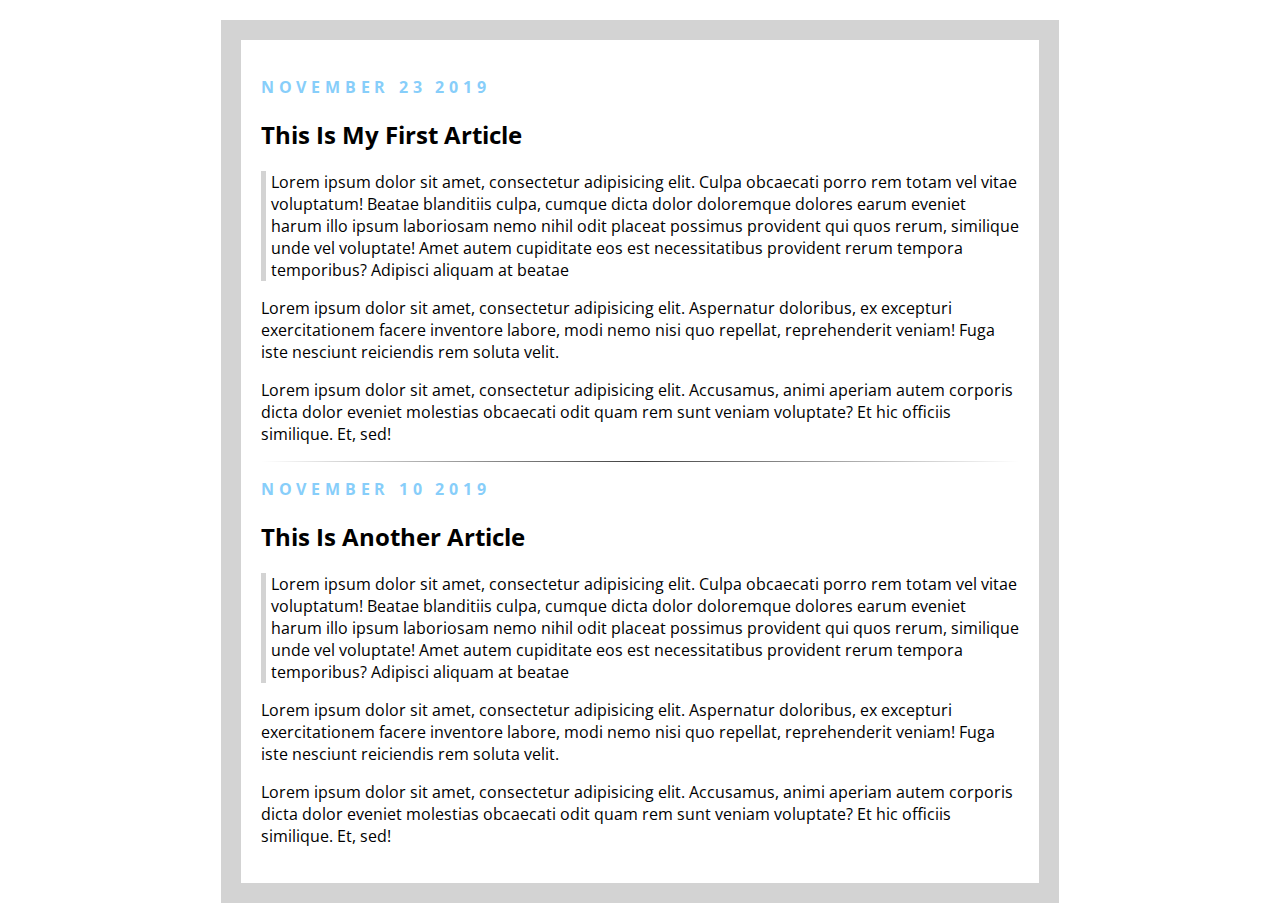
<file: Blog/index.html>
<!DOCTYPE html>
<html lang="en">
<head>
    <meta charset="UTF-8">
    <title>My Blog</title>
    <link rel="stylesheet" href="main.css">
    <link href="https://fonts.googleapis.com/css?family=Open+Sans:400,700" rel="stylesheet">
</head>
<body>

<div id="main">
    <div id="post1">
        <p class="date">November 23 2019</p>
        <h2>This Is My First Article</h2>
        <p class="firstp">
            Lorem ipsum dolor sit amet, consectetur adipisicing elit. Culpa obcaecati porro rem totam vel vitae
            voluptatum! Beatae blanditiis culpa, cumque dicta dolor doloremque dolores earum eveniet harum illo ipsum
            laboriosam nemo nihil odit placeat possimus provident qui quos rerum, similique unde vel voluptate! Amet
            autem cupiditate eos est necessitatibus provident rerum tempora temporibus? Adipisci aliquam at beatae
        </p>
        <p>Lorem ipsum dolor sit amet, consectetur adipisicing elit. Aspernatur doloribus, ex excepturi exercitationem
            facere inventore labore, modi nemo nisi quo repellat, reprehenderit veniam! Fuga iste nesciunt reiciendis
            rem soluta velit.</p>
        <p>Lorem ipsum dolor sit amet, consectetur adipisicing elit. Accusamus, animi aperiam autem corporis dicta dolor
            eveniet molestias obcaecati odit quam rem sunt veniam voluptate? Et hic officiis similique. Et, sed!</p>
    </div>
    <hr>
    <div id="post2">
        <p class="date">November 10 2019</p>
        <h2>This Is Another Article</h2>
        <p class="firstp">
            Lorem ipsum dolor sit amet, consectetur adipisicing elit. Culpa obcaecati porro rem totam vel vitae
            voluptatum! Beatae blanditiis culpa, cumque dicta dolor doloremque dolores earum eveniet harum illo ipsum
            laboriosam nemo nihil odit placeat possimus provident qui quos rerum, similique unde vel voluptate! Amet
            autem cupiditate eos est necessitatibus provident rerum tempora temporibus? Adipisci aliquam at beatae
        </p>
        <p>Lorem ipsum dolor sit amet, consectetur adipisicing elit. Aspernatur doloribus, ex excepturi exercitationem
            facere inventore labore, modi nemo nisi quo repellat, reprehenderit veniam! Fuga iste nesciunt reiciendis
            rem soluta velit.</p>
        <p>Lorem ipsum dolor sit amet, consectetur adipisicing elit. Accusamus, animi aperiam autem corporis dicta dolor
            eveniet molestias obcaecati odit quam rem sunt veniam voluptate? Et hic officiis similique. Et, sed!</p>
    </div>
</div>
</body>
</html>
</file>
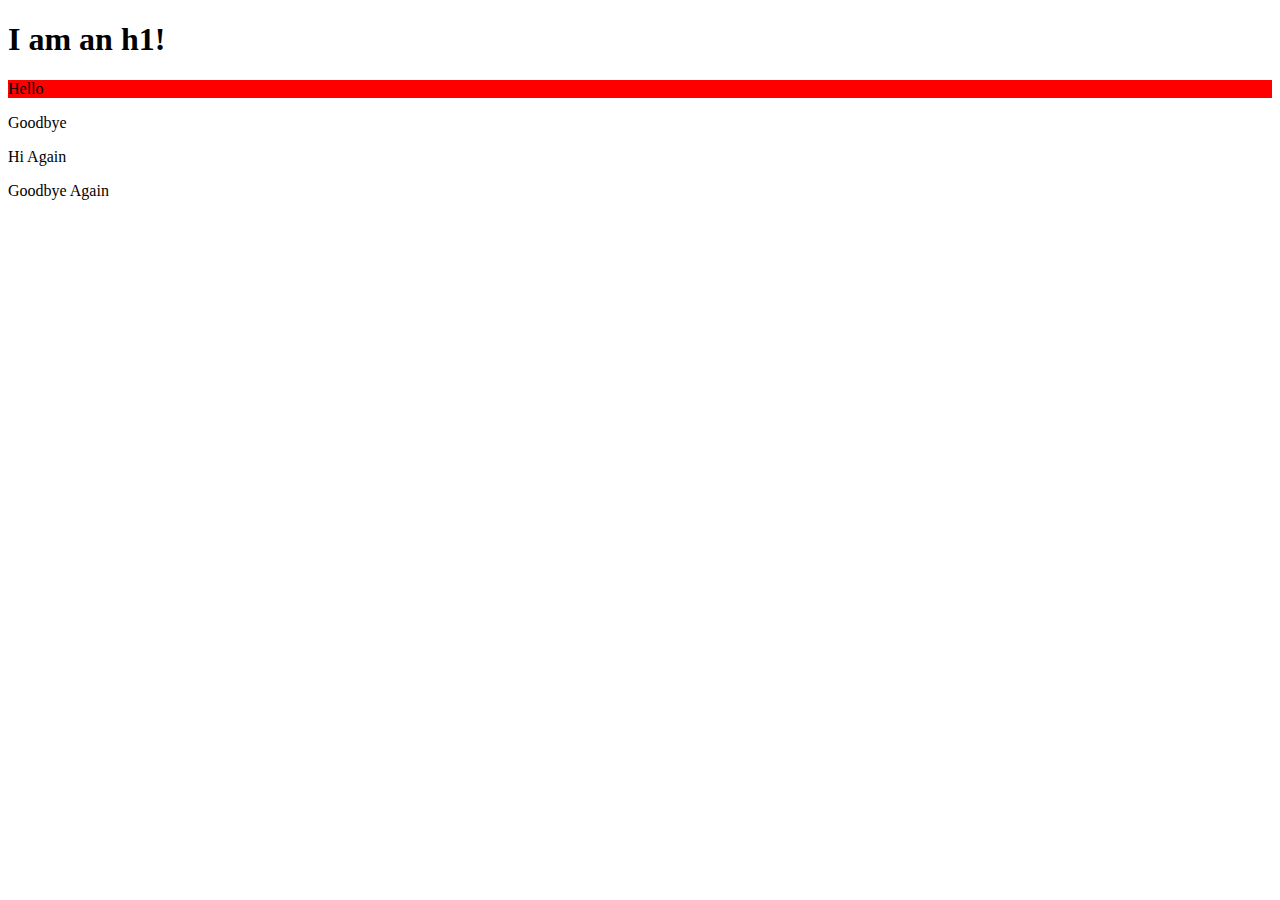
<file: DOMSelector/index.html>
<!DOCTYPE html>
<html lang="en">
<head>
    <meta charset="UTF-8">
    <title>My Title</title>
</head>
<body>
<h1>I am an h1!</h1>
<p id="first" class="special">Hello</p>
<p class="special">Goodbye</p>
<p>Hi Again</p>
<p id="last">Goodbye Again</p>
</body>
<script>
    var s1 = document.getElementById("first");
    var s2 = document.getElementsByClassName("special")[0];
    var s3 = document.querySelector("p");
    var s4 = document.querySelectorAll("p")[0];
    s1.style.backgroundColor = "red";
    console.dir(s1);
    console.dir(s2);
    console.dir(s3);
    console.dir(s4);


</script>
</html>
</file>
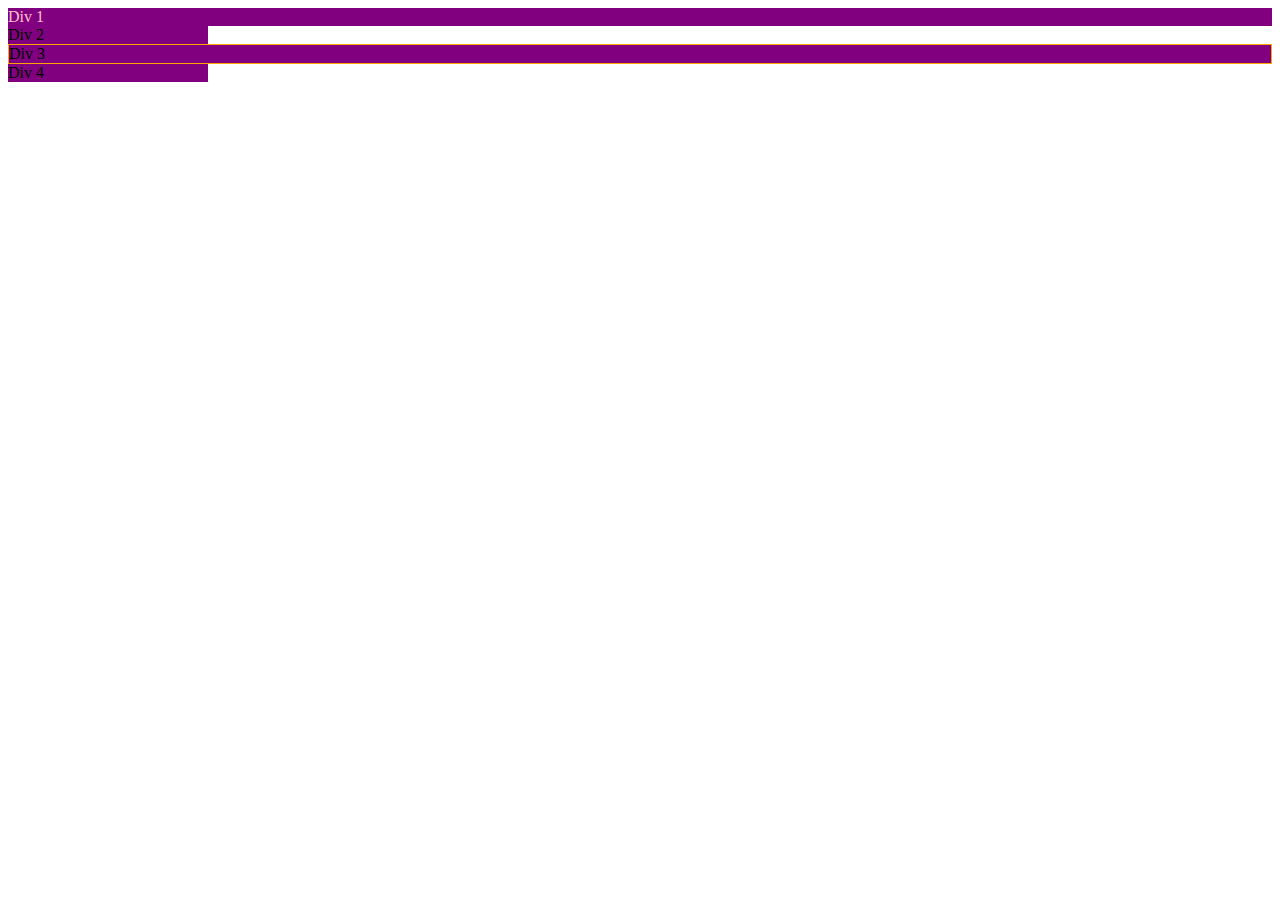
<file: jQuerySelector/index.html>
<!DOCTYPE html>
<html lang="en">
<head>
    <meta charset="UTF-8">
    <title>jQuery Selectors</title>
</head>
<body>
<div>Div 1</div>
<div class="highlight"> Div 2</div>
<div id="third">Div 3</div>
<div class="highlight">Div 4</div>
<script src="https://code.jquery.com/jquery-3.4.1.min.js"></script>
<script src="main.js" type="text/javascript"></script>
</body>
</html>
</file>
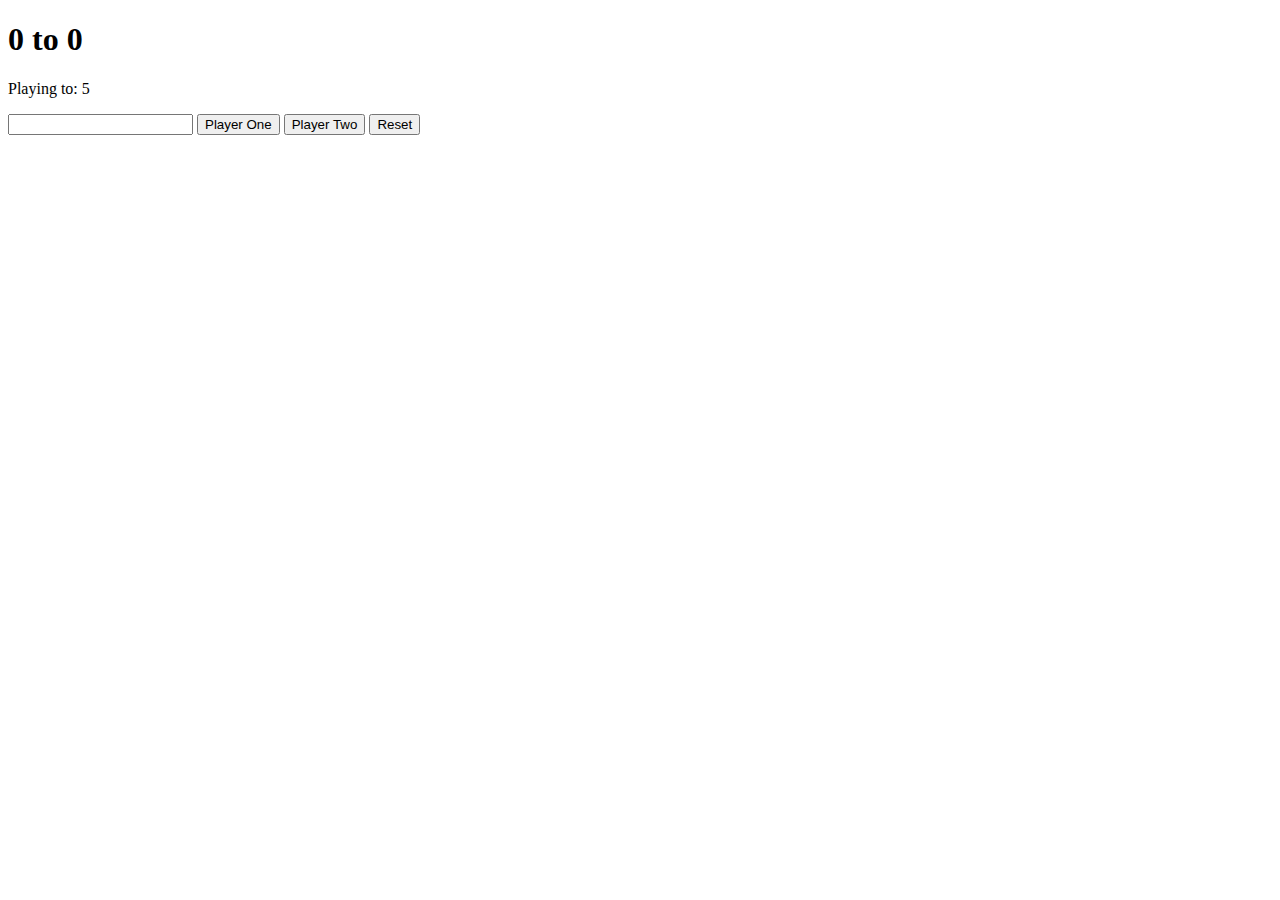
<file: Score/index.html>
<!DOCTYPE html>
<html lang="en">
<head>
    <meta charset="UTF-8">
    <title>Score</title>
</head>
<body>
<h1><span id="s1">0</span> to <span id="s2">0</span></h1>
<p>Playing to: <span id="games">5</span></p>
<input type="number">
<button id="p1">Player One</button>
<button id="p2">Player Two</button>
<button id="reset">Reset</button>

<script src="app.js" type="text/javascript"></script>
</body>
</html>
</file>
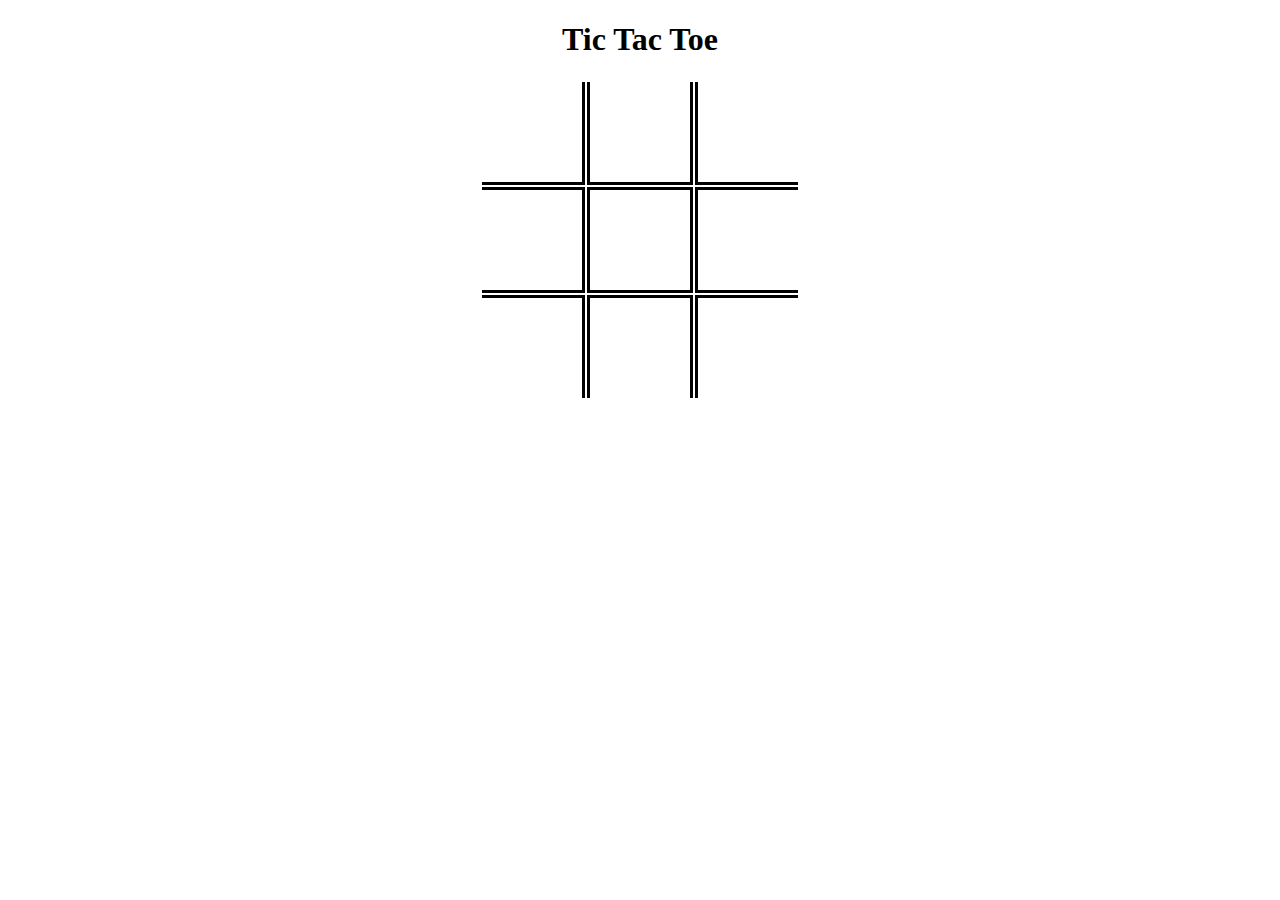
<file: TicTacToe/index.html>
<!DOCTYPE html>
<html lang="en">
<head>
    <meta charset="UTF-8">
    <title>Tic Tac Toe</title>
    <link rel="stylesheet" href="main.css">
</head>
<body>
<h1>Tic Tac Toe</h1>

<table>
    <tr>
        <td class="left" ></td>
        <td></td>
        <td class="right"></td>
    </tr>
    <tr>
        <td class="left"></td>
        <td></td>
        <td class="right"></td>
    </tr>
    <tr>
        <td class="left"></td>
        <td></td>
        <td class="right"></td>
    </tr>
</table>


</body>
</html>
</file>
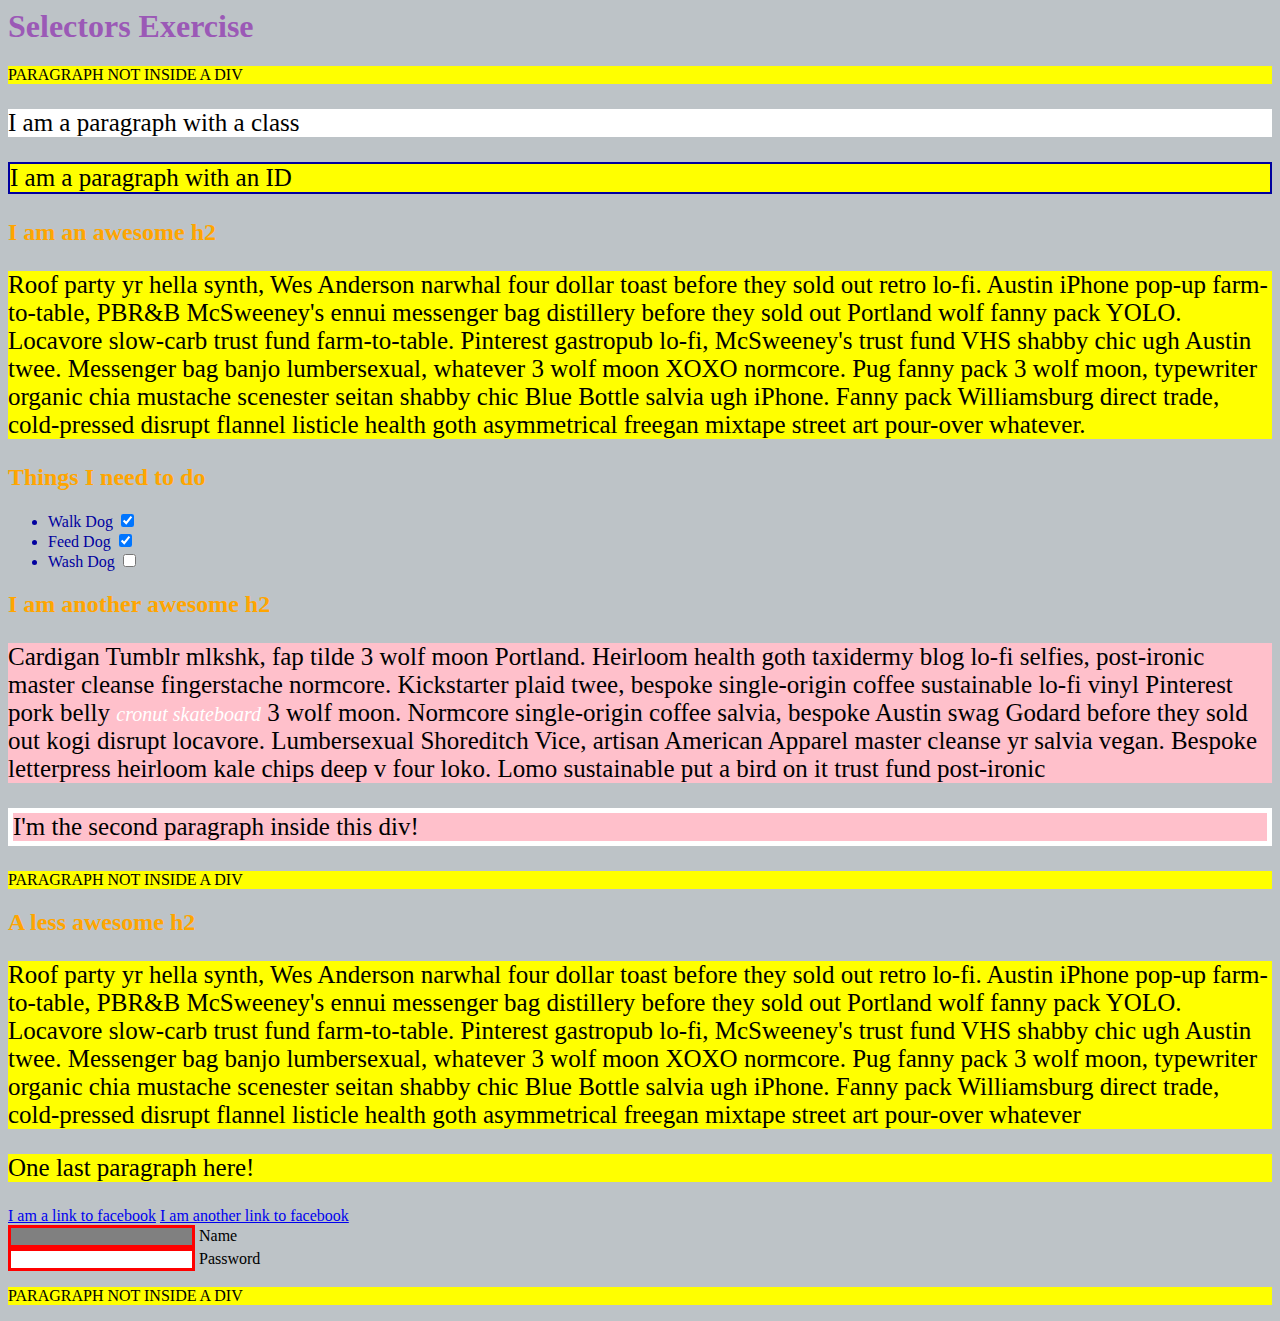
<file: 09_Selector_Exercise_Starter/selectorsExercise.html>
<html>
<head>
  <meta charset="UTF-8">
  <title>Selectors Exercise</title>
  <link rel="stylesheet" type="text/css" href="selectors.css">
</head>
<body>
  <h1>Selectors Exercise</h1>

<p>PARAGRAPH NOT INSIDE A DIV</p>

<div>
  <p class="hello">I am a paragraph with a class</p>
  <p id="special">I am a paragraph with an ID</p>

  <h2>I am an awesome h2</h2>
  
  
  <p>Roof party yr hella synth, Wes Anderson narwhal four dollar toast before they sold out retro lo-fi. Austin iPhone pop-up farm-to-table, PBR&B McSweeney's ennui messenger bag distillery before they sold out Portland wolf fanny pack YOLO. Locavore slow-carb trust fund farm-to-table. Pinterest gastropub lo-fi, McSweeney's trust fund VHS shabby chic ugh Austin twee. Messenger bag banjo lumbersexual, whatever 3 wolf moon XOXO normcore. Pug fanny pack 3 wolf moon, typewriter organic chia mustache scenester seitan shabby chic Blue Bottle salvia ugh iPhone. Fanny pack Williamsburg direct trade, cold-pressed disrupt flannel listicle health goth asymmetrical freegan mixtape street art pour-over whatever.</p>

</div>

<div>
  <h2>Things I need to do</h2>

  <ul>
    <li>Walk Dog <input type="checkbox" checked> </li>
    <li>Feed Dog <input type="checkbox" checked> </li>
    <li>Wash Dog <input type="checkbox"></li>
  </ul>
</div>

<div>
  <h2>I am another awesome h2</h2>

  <p>Cardigan Tumblr mlkshk, fap tilde 3 wolf moon Portland. Heirloom health goth taxidermy blog lo-fi selfies, post-ironic master cleanse fingerstache normcore. Kickstarter plaid twee, bespoke single-origin coffee sustainable lo-fi vinyl Pinterest pork belly <em>cronut skateboard</em> 3 wolf moon. Normcore single-origin coffee salvia, bespoke Austin swag Godard before they sold out kogi disrupt locavore. Lumbersexual Shoreditch Vice, artisan American Apparel master cleanse yr salvia vegan. Bespoke letterpress heirloom kale chips deep v four loko. Lomo sustainable put a bird on it trust fund post-ironic</p>

  <p>I'm the second paragraph inside this div!</p>
</div>

<p>PARAGRAPH NOT INSIDE A DIV</p>


<div>
  <h2>A less awesome h2</h2>

  <p>Roof party yr hella synth, Wes Anderson narwhal four dollar toast before they sold out retro lo-fi. Austin iPhone pop-up farm-to-table, PBR&B McSweeney's ennui messenger bag distillery before they sold out Portland wolf fanny pack YOLO. Locavore slow-carb trust fund farm-to-table. Pinterest gastropub lo-fi, McSweeney's trust fund VHS shabby chic ugh Austin twee. Messenger bag banjo lumbersexual, whatever 3 wolf moon XOXO normcore. Pug fanny pack 3 wolf moon, typewriter organic chia mustache scenester seitan shabby chic Blue Bottle salvia ugh iPhone. Fanny pack Williamsburg direct trade, cold-pressed disrupt flannel listicle health goth asymmetrical freegan mixtape street art pour-over whatever</p>

  <p>One last paragraph here!</p>

  <a href="http://www.facebook.com">I am a link to facebook</a>
  <a href="http://www.facebook.com">I am another link to facebook</a>
  <br>

  <input type="text" name="name" /><label> Name</label><br/>
  <input type="password" name="password" /><label> Password</label><br/>

</div>

<p>PARAGRAPH NOT INSIDE A DIV</p>

</body>
</html>
</file>
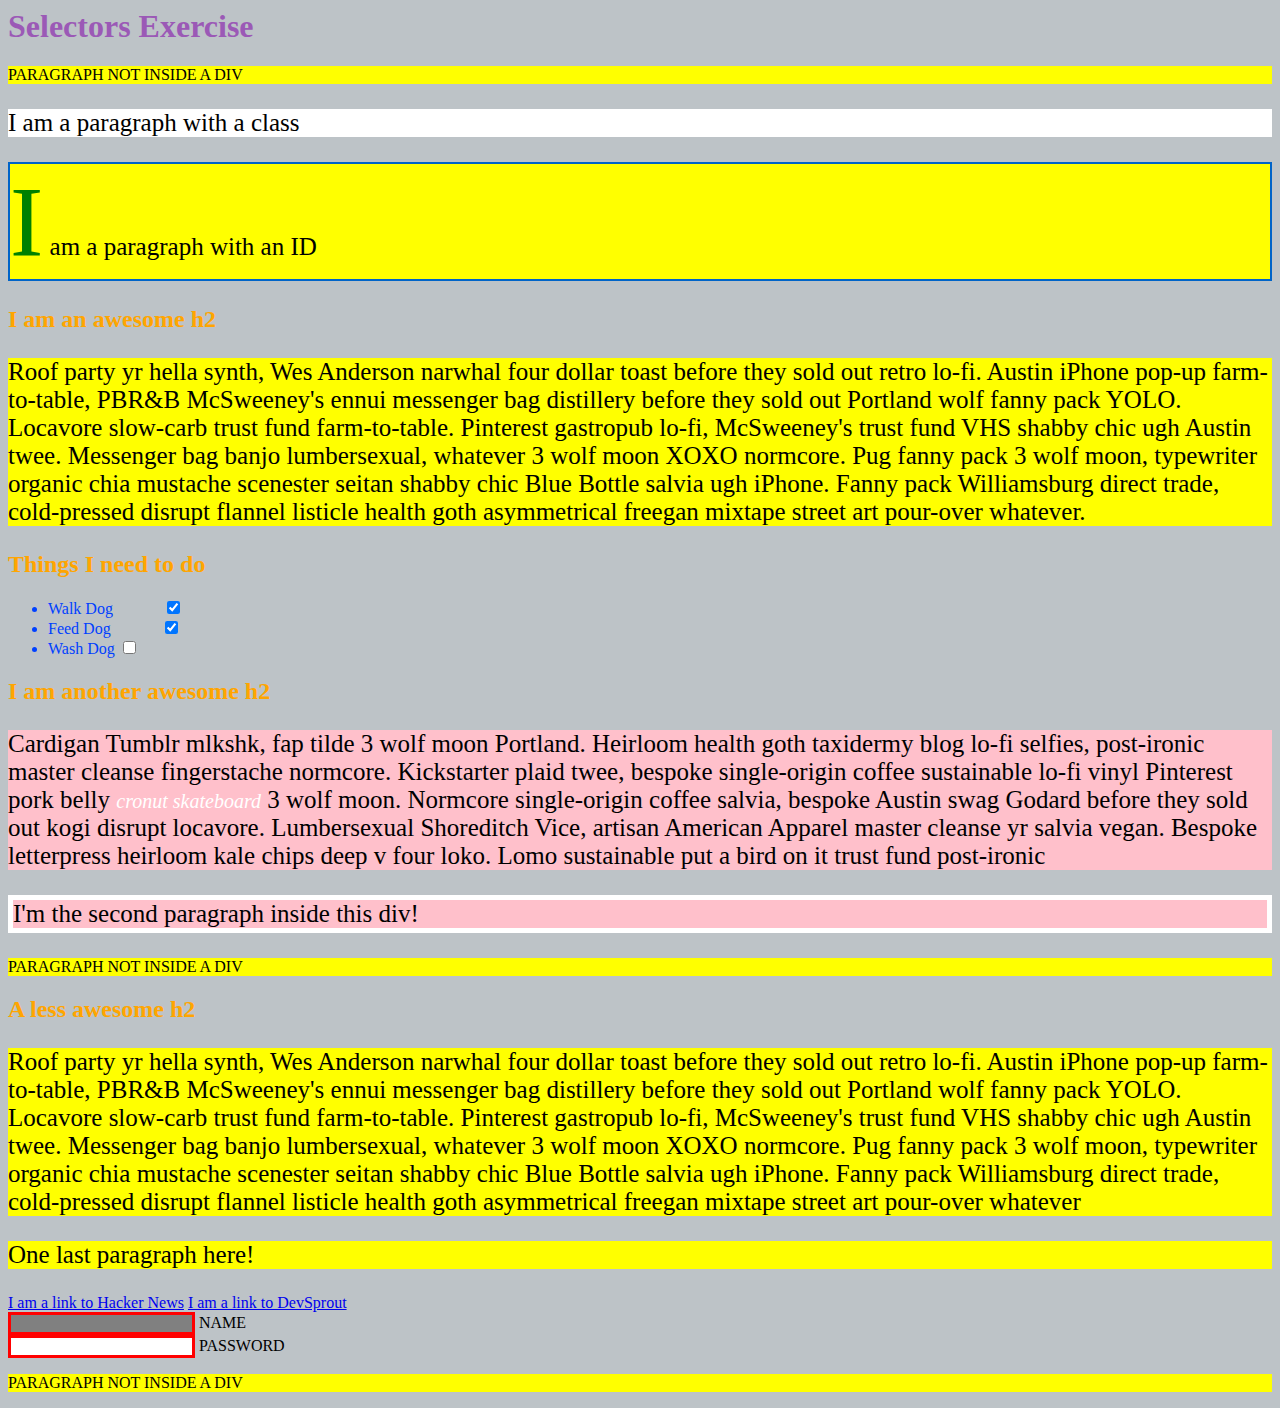
<file: 10_Selector_Exercise_Solution/solution.html>
<html>
<head>
  <meta charset="UTF-8">
  <title>Selectors Exercise</title>
  <link rel="stylesheet" type="text/css" href="solution.css">
</head>
<body>
  <h1>Selectors Exercise</h1>

  <p>PARAGRAPH NOT INSIDE A DIV</p>

  <div>
    <p class="hello">I am a paragraph with a class</p>
    <p id="special">I am a paragraph with an ID</p>

    <h2>I am an awesome h2</h2>
    
    
    <p>Roof party yr hella synth, Wes Anderson narwhal four dollar toast before they sold out retro lo-fi. Austin iPhone pop-up farm-to-table, PBR&B McSweeney's ennui messenger bag distillery before they sold out Portland wolf fanny pack YOLO. Locavore slow-carb trust fund farm-to-table. Pinterest gastropub lo-fi, McSweeney's trust fund VHS shabby chic ugh Austin twee. Messenger bag banjo lumbersexual, whatever 3 wolf moon XOXO normcore. Pug fanny pack 3 wolf moon, typewriter organic chia mustache scenester seitan shabby chic Blue Bottle salvia ugh iPhone. Fanny pack Williamsburg direct trade, cold-pressed disrupt flannel listicle health goth asymmetrical freegan mixtape street art pour-over whatever.</p>

  </div>

  <div>
    <h2>Things I need to do</h2>

    <ul>
      <li>Walk Dog <input type="checkbox" checked> </li>
      <li>Feed Dog <input type="checkbox" checked> </li>
      <li>Wash Dog <input type="checkbox"></li>
    </ul>
  </div>

  <div>
    <h2>I am another awesome h2</h2>

    <p>Cardigan Tumblr mlkshk, fap tilde 3 wolf moon Portland. Heirloom health goth taxidermy blog lo-fi selfies, post-ironic master cleanse fingerstache normcore. Kickstarter plaid twee, bespoke single-origin coffee sustainable lo-fi vinyl Pinterest pork belly <em>cronut skateboard</em> 3 wolf moon. Normcore single-origin coffee salvia, bespoke Austin swag Godard before they sold out kogi disrupt locavore. Lumbersexual Shoreditch Vice, artisan American Apparel master cleanse yr salvia vegan. Bespoke letterpress heirloom kale chips deep v four loko. Lomo sustainable put a bird on it trust fund post-ironic</p>

    <p>I'm the second paragraph inside this div!</p>
  </div>

  <p>PARAGRAPH NOT INSIDE A DIV</p>


  <div>
    <h2>A less awesome h2</h2>

    <p>Roof party yr hella synth, Wes Anderson narwhal four dollar toast before they sold out retro lo-fi. Austin iPhone pop-up farm-to-table, PBR&B McSweeney's ennui messenger bag distillery before they sold out Portland wolf fanny pack YOLO. Locavore slow-carb trust fund farm-to-table. Pinterest gastropub lo-fi, McSweeney's trust fund VHS shabby chic ugh Austin twee. Messenger bag banjo lumbersexual, whatever 3 wolf moon XOXO normcore. Pug fanny pack 3 wolf moon, typewriter organic chia mustache scenester seitan shabby chic Blue Bottle salvia ugh iPhone. Fanny pack Williamsburg direct trade, cold-pressed disrupt flannel listicle health goth asymmetrical freegan mixtape street art pour-over whatever</p>

    <p>One last paragraph here!</p>

    <a href="https://news.ycombinator.com/">I am a link to Hacker News</a>
    <a href="http://www.devsprout.io">I am a link to DevSprout</a>
    <br>

    <input type="text" name="name" /><label> Name</label><br/>
    <input type="password" name="password" /><label> Password</label><br/>

  </div>

  <p>PARAGRAPH NOT INSIDE A DIV</p>

</body>
</html>
</file>
<file: Blog/main.css>
#main {
    margin: 20px auto 20px auto;
    width: 60%;
    border: lightgray 20px solid;
    padding: 20px;
    font-family: 'Open Sans', sans-serif;


}

.date {
    font-family: 'Open Sans', sans-serif;
    font-weight: 700;
    color: lightskyblue;
    text-transform: uppercase;
    letter-spacing: 0.3rem;
}

.firstp {
    border-left: lightgray 5px solid;
    padding-left: 5px;
}

hr {
    border: 0;
    height: 1px;
    background-image: linear-gradient(to right, rgba(0, 0, 0, 0), rgba(0, 0, 0, 0.75), rgba(0, 0, 0, 0));
}
</file>
<file: TicTacToe/main.css>
td {
    width: 100px;
    height: 100px;
    border: black 3px solid;
    padding: 0;
    margin:  0px;
}

h1 {
    text-align: center;
}

.left {
    border-left: none;
}
.right {
    border-right: none;
}

table {
    margin: auto;
}

tr:nth-of-type(1) td{
    border-top: none;
}

tr:nth-of-type(3) td{
    border-bottom: none;
}
</file>
<file: 09_Selector_Exercise_Starter/selectors.css>
/* Style the HTML elements according to the following instructions. 
DO NOT ALTER THE EXISTING HTML TO DO THIS.  WRITE ONLY CSS!

/* Give the <body> element a background of #bdc3c7*/
body {
    background: #bdc3c7;
}


/* Make the <h1> element #9b59b6*/

h1 {
    color: #9b59b6;
}

/* Make all <h2> elements orange */
h2 {
    color: orange;
}

/* Make all <li> elements blue(pick your own hexadecimal blue)*/
li {
    color: #00009F;
}

/*Change the background on every paragraph to be yellow*/
p {
    background: yellow;
}

/*Make all inputs have a 3px red border*/
input {
    border: 3px red solid;
}

/* Give everything with the class 'hello' a white background*/

.hello {
    background: white;
}


/* Give the element with id 'special' a 2px solid blue border(pick your own rgb blue)*/
#special {
    border: 2px #00009F solid;
}


/*Make all the <p>'s that are nested inside of divs 25px font(font-size: 25px)*/

div p {
    font-size: 25px;
}


/*Make only inputs with type 'text' have a gray background*/
input[type="text"] {
    background: gray;
}

/* Give both <p>'s inside the 3rd <div> a pink background*/
div:nth-of-type(3) p {
    background: pink;
}


/* Give the 2nd <p> inside the 3rd <div> a 5px white border*/
div:nth-of-type(3) p:nth-of-type(2) {
    border: white 5px solid;
}


/* Make the <em> in the 3rd <div> element white and 20px font(font-size:20px)*/
div:nth-of-type(3) em {
    color: white;
    font-size: 20px;
}


/*BONUS CHALLENGES*/
/*You may need to research some other selectors and properties*/

/*Make all "checked" checkboxes have a left margin of 50px(margin-left: 50px)*/


/* Make the <label> elements all UPPERCASE without changing the HTML(definitely look this one up*/


/*Make the first letter of the element with id 'special' green and 100px font size(font-size: 100)*/


/*Make the <h1> element's color change to blue when hovered over */


/*Make the <a> element's that have been visited gray */
</file>
<file: 10_Selector_Exercise_Solution/solution.css>
/* Style the HTML elements according to the following instructions. 
DO NOT ALTER THE EXISTING HTML TO DO THIS.  WRITE ONLY CSS!

/* Give the <body> element a background of #bdc3c7*/
body {
	background: #bdc3c7;
}

/* Make the <h1> element #9b59b6*/
h1 {
	color: #9b59b6;
}

/* Make all <h2> elements orange */
h2 {
	color: orange;
}

/* Make all <li> elements blue(pick your own hexadecimal blue)*/ 
li {
	color: #0040FF;
}

/*Change the background on every paragraph to be yellow*/
p {
	background: yellow;
}

/*Make all inputs have a 3px red border*/
input {
	border: 3px solid red;
}

/* Give everything with the class 'hello' a white background*/
.hello {
	background: white;
}

/* Give the element with id 'special' a 2px solid blue border(pick your own rgb blue)*/
#special {
	border: 2px solid rgb(0, 100, 200);
}

/*Make all the <p>'s that are nested inside of divs 25px font(font-size: 25px)*/
div p {
	font-size: 25px;
}

/*Make only inputs with type 'text' have a gray background*/
input[type="text"]{
	background: gray;
}

/* Give both <p>'s inside the 3rd <div> a pink background*/
 div:nth-of-type(3) p {
 	background: pink;
 }

/* Give the 2nd <p> inside the 3rd <div> a 5px white border*/
div:nth-of-type(3) p:nth-of-type(2){
	border: 5px solid white;
}

/* Make the <em> in the 3rd <div> element white and 20px font(font-size:20px)*/
div:nth-of-type(3) em {
	color: white;
	font-size: 20px;
}

/*BONUS CHALLENGES*/
/*You may need to research some other selectors and properties*/

/*Make all "checked" checkboxes have a left margin of 50px(margin-left: 50px)*/
input:checked{
	margin-left: 50px;
}

/* Make the <label> elements all UPPERCASE without changing the HTML(definitely look this one up*/
label{
	text-transform: uppercase;
}

/*Make the first letter of the element with id 'special' green and 100px font size(font-size: 100)*/
#special:first-letter{
	color: green;
	font-size: 100px;
}

/*Make the <h1> element's color change to blue when hovered over */
h1:hover {
	color: blue;
}

/*Make the <a> element's that have been visited gray */
a:visited {
	color:gray;
}
</file>
